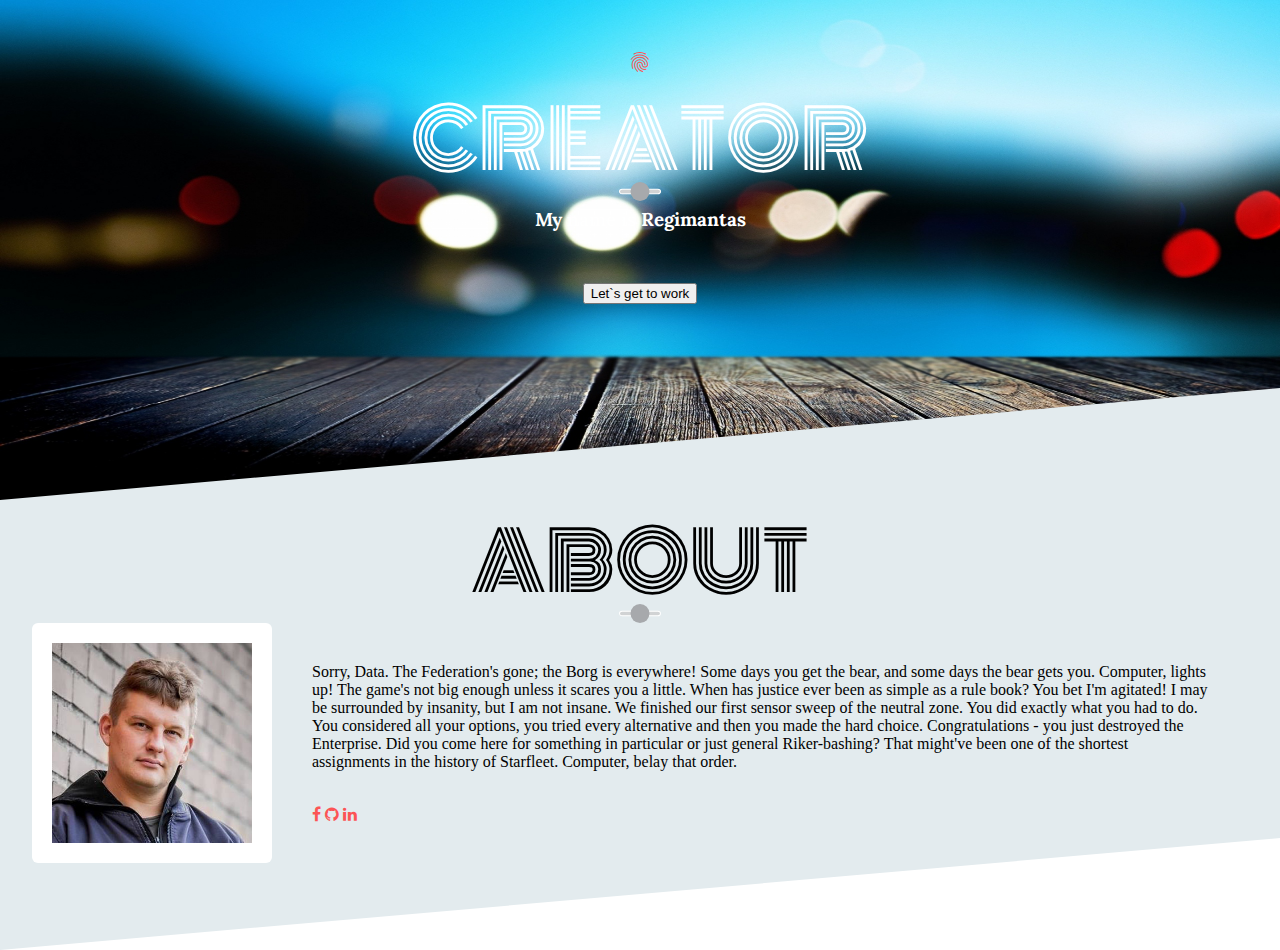
<file: Portfolio/index.html>
<!DOCTYPE html>
<html lang="">

<head>
    <meta charset="utf-8">
    <meta name="viewport" content="width=device-width, initial-scale=1.0">
    <link href="https://fonts.googleapis.com/icon?family=Material+Icons" rel="stylesheet">
    <link rel="stylesheet" href="./libs/font-awesome-4.7.0/css/font-awesome.min.css">
    <link href="https://fonts.googleapis.com/css?family=Lora|Monoton" rel="stylesheet">
    <link rel="stylesheet" href="./css/custom.css">
    <title></title>
</head>


<body>
    <div id="creator-block">
        <img class="background-image" src="img/glare_background_blur_dark_63553_1920x1080.jpg">
        <div class="content">
            <i class="material-icons">fingerprint</i>
            <h2>CREATOR</h2>
            <img src="img/breaker.svg">
            <h3>My name is Regimantas</h3>
            <button type="button">Let`s get to work</button>
        </div>
    </div>
    <div id="about-block">
        <div class="about-block-absolute">
            <h2 class="content-title">ABOUT</h2>
            <div class="about-picture">
                <img src="img/breaker.svg"></br>
            </div>
            <div class="content-about">
                <div class="image-container">
                    <img src="img/profile_pictre.jpg">
                </div>
                <div class="about-text">
                    <p>Sorry, Data. The Federation's gone; the Borg is everywhere! Some days you get the bear, and some days the bear gets you. Computer, lights up! The game's not big enough unless it scares you a little. When has justice ever been as simple as a rule book? You bet I'm agitated! I may be surrounded by insanity, but I am not insane. We finished our first sensor sweep of the neutral zone. You did exactly what you had to do. You considered all your options, you tried every alternative and then you made the hard choice. Congratulations - you just destroyed the Enterprise. Did you come here for something in particular or just general Riker-bashing? That might've been one of the shortest assignments in the history of Starfleet. Computer, belay that order.</p>
                    <div class="icon-wrapper">

                        <i class="fa fa-facebook" aria-hidden="true"></i>
                        <i class="fa fa-github" aria-hidden="true"></i>
                        <i class="fa fa-linkedin" aria-hidden="true"></i>

                    </div>
                </div>
            </div>
        </div>

</body>

</html>
</file>
<file: Portfolio/css/custom.css>
* {
    margin: 0;
}

#creator-block {
    width: 100%;
    height: 500px;
    position: relative;
}

.background-image {
    width: 100%;
    height: 500px;
}

.content {
    position: absolute;
    top: 50px;
    left: 0;
    text-align: center;
    width: 100%;
}

.content h2 {
    font-family: 'monoton';
    font-weight: 100;
    font-size: 80px;
    color: #fff;
    margin-bottom: -20px;
}

.content h3 {
    font-family: 'lora';
    color: #fff;
    line-height: 1.5;
    margin-bottom: 50px;
}

.content-title {
    font-family: 'monoton';
    font-weight: 100;
    font-size: 80px;
    color: #000;
    margin-bottom: -20px;
    text-align: center;
}

i {
    color: #FC5455;
    font-size: 5em;
}

#about-block {
    height: 450px;
    width: 100%;
    position: relative;
}

#about-block:before {
    position: absolute;
    width: 100%;
    height: 100%;
    content: '';
    background: #E3EBEE;
    top: 0;
    right: 0;
    bottom: 0;
    left: 0;
    transform-origin: top left;
    transform: skewY(-5deg);
}

.about-block-absolute {
    position: absolute;
    z-index: 1;
}

.about-picture {
    display: flex;
    justify-content: center;
}

.content-about {
    display:flex;
    justify-content: center;
}

.image-container img {
    height: 200px;
    width: 200px;
}
.image-container {
    width: 240px;
    height: 240px;
    border-radius: 6px;
    display: flex;
    justify-content: center;
    align-items: center;
    background-color: #fff;
}
.about-text {
    width:70%;
    margin: 40px;
}
.icon-wrapper {
    margin-top: 35px;
}
</file>
